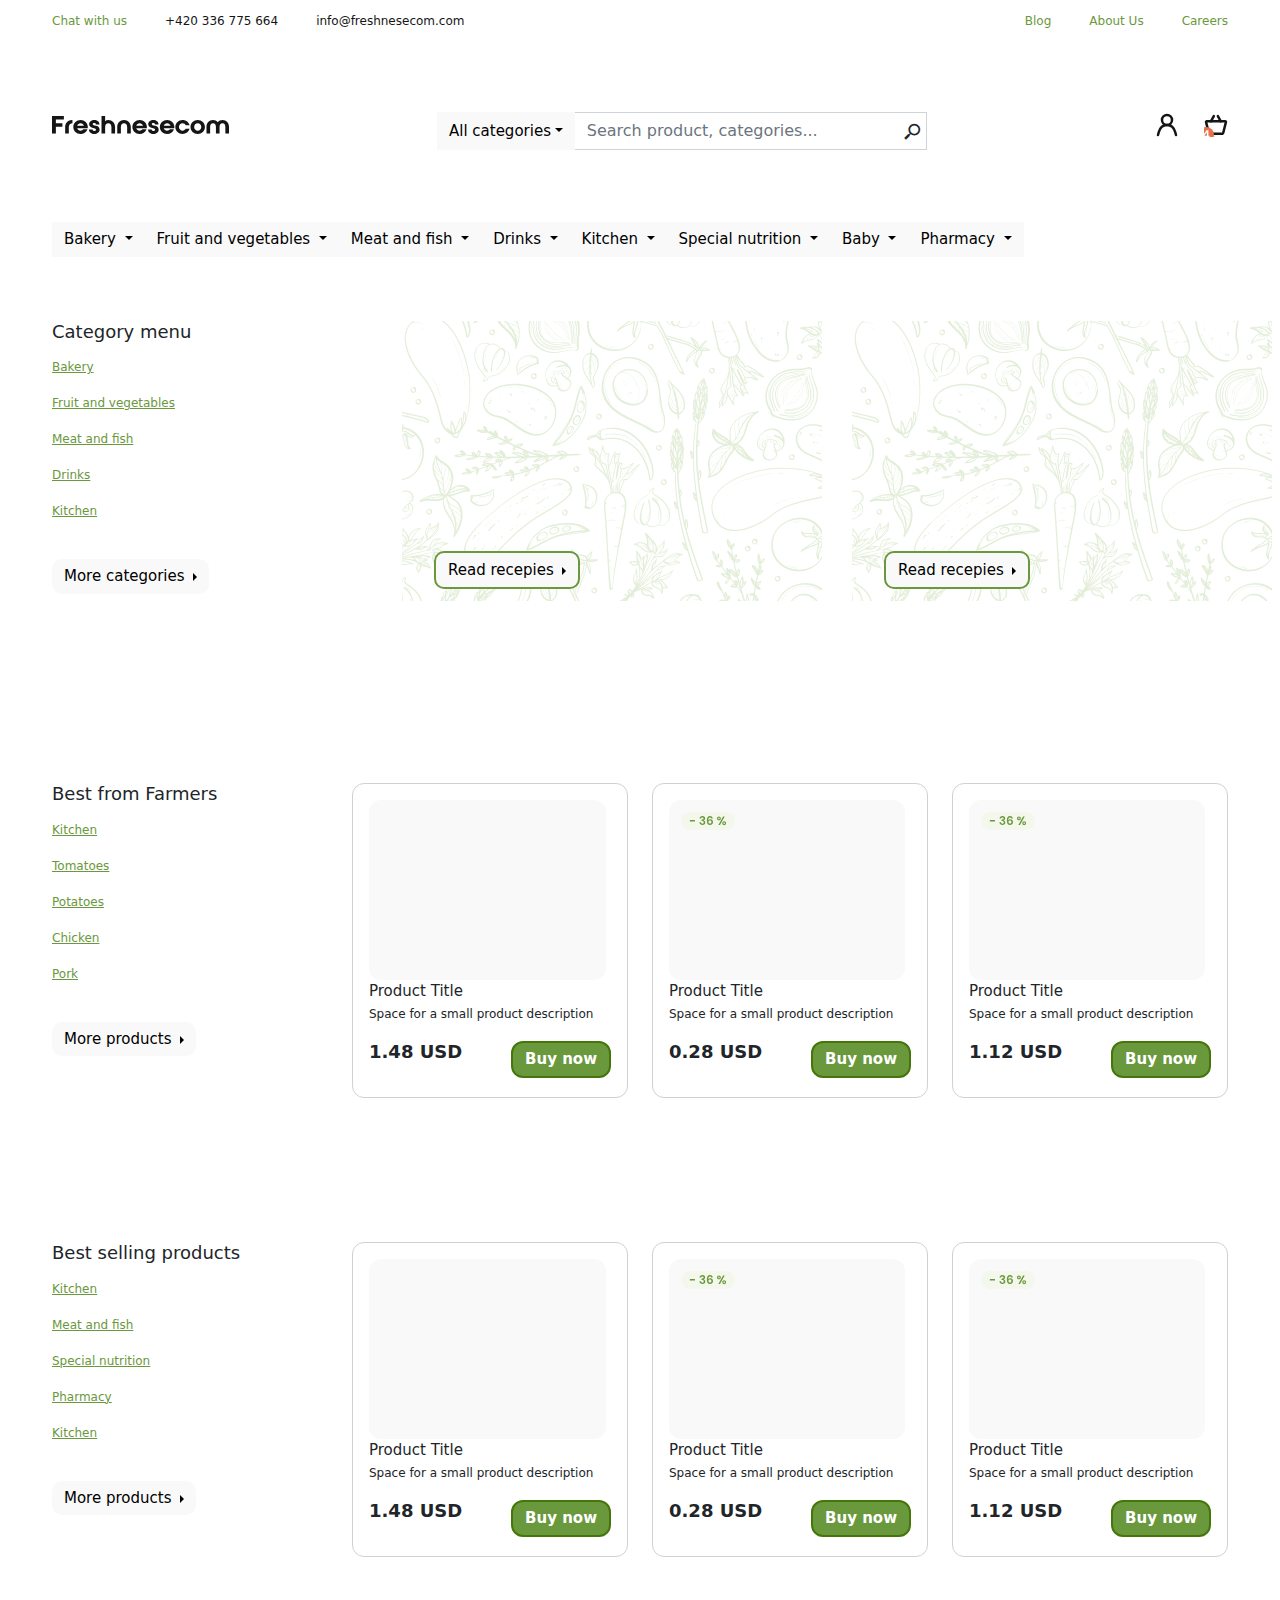
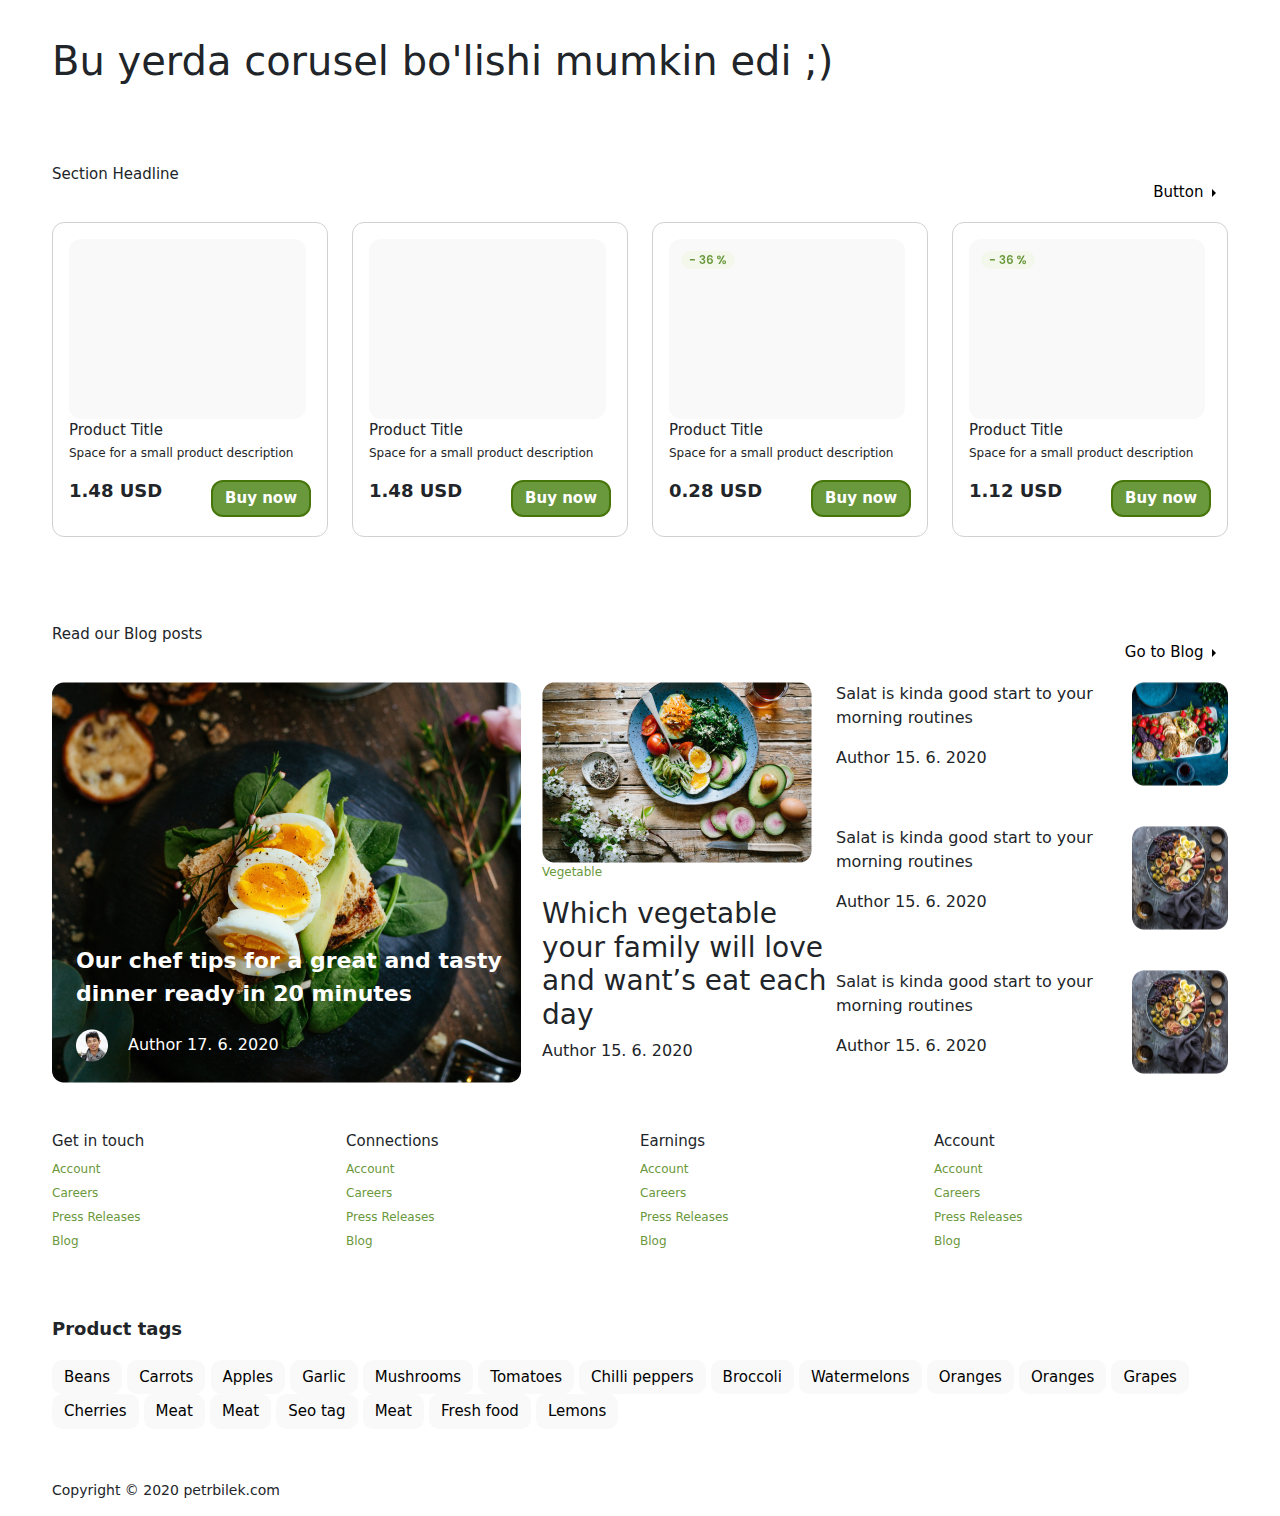
<file: index.html>
<!DOCTYPE html>
<html lang="en">

<head>
  <meta charset="UTF-8">
  <meta http-equiv="X-UA-Compatible" content="IE=edge">
  <meta name="viewport" content="width=device-width, initial-scale=1.0">
  <link rel="stylesheet" href="https://necolas.github.io/normalize.css/8.0.1/normalize.css">
  <link rel="stylesheet" href="./bootstrap-5.1.3-dist/css/bootstrap.css">
  <link href='https://unpkg.com/boxicons@2.1.1/css/boxicons.min.css' rel='stylesheet'>
  <script src="https://cdn.jsdelivr.net/npm/bootstrap@5.1.3/dist/js/bootstrap.bundle.min.js"
    integrity="sha384-ka7Sk0Gln4gmtz2MlQnikT1wXgYsOg+OMhuP+IlRH9sENBO0LRn5q+8nbTov4+1p" crossorigin="anonymous">
  </script>
  <script src="https://cdn.jsdelivr.net/npm/@popperjs/core@2.10.2/dist/umd/popper.min.js"
    integrity="sha384-7+zCNj/IqJ95wo16oMtfsKbZ9ccEh31eOz1HGyDuCQ6wgnyJNSYdrPa03rtR1zdB" crossorigin="anonymous">
  </script>
  <script src="https://cdn.jsdelivr.net/npm/bootstrap@5.1.3/dist/js/bootstrap.min.js"
    integrity="sha384-QJHtvGhmr9XOIpI6YVutG+2QOK9T+ZnN4kzFN1RtK3zEFEIsxhlmWl5/YESvpZ13" crossorigin="anonymous">
  </script>
  <link rel="stylesheet" href="main.css">
  <title>Document</title>
</head>

<body>
  <section class="container-fluid">
    <nav class="navbar header">
      <ul class="header__list">
        <li class="header__item"><a class="header__link-blog" href="#">Chat with us</a></li>
        <li class="header__item"><a class="header__link" href="#">+420 336 775 664</a></li>
        <li class="header__item"><a class="header__link" href="#">info@freshnesecom.com</a></li>
      </ul>
      <ul class="header__list">
        <li class="header__item-blog"><a class="header__link-blog" href="about.html">Blog</a></li>
        <li class="header__item-blog"><a class="header__link-blog" href="#">About Us</a></li>
        <li class="header__item-blog"><a class="header__link-blog" href="#">Careers</a></li>
      </ul>
    </nav>
    <ul class="form__list">
      <li>
        <a href="index.html">
          <img src="img/Freshnesecom.svg" alt="freshnesecom">
        </a>
      </li>
      <li class="col-5">
        <div class="input-group mb-3">
          <button class="btn btn-outline-secondary dropdown-toggle" type="button" data-bs-toggle="dropdown"
            aria-expanded="false">All categories</button>
          <ul class="dropdown-menu">
            <li><a class="dropdown-item" href="#">Action</a></li>
            <li><a class="dropdown-item" href="#">Another action</a></li>
            <li><a class="dropdown-item" href="#">Something else here</a></li>
            <li>
              <hr class="dropdown-divider">
            </li>
            <li><a class="dropdown-item" href="#">Separated link</a></li>
          </ul>
          <input type="text" class="form-control" aria-label="Text input with dropdown button"
            placeholder="Search product, categories...">
          <i class='bx bx-search-alt-2 bx-rotate-90'></i>
        </div>
      </li>
      <li>
        <div>
          <img class="icon__img" src="img/contact.svg" alt="contact">
          <img class="icon__img" src="img/shop.svg" alt="shop">
        </div>
      </li>
    </ul>
    <div class="button__bkg col-8 col-md-8 col-sm-6 col-xs-6">
      <div class="dropdown">
        <button class="btn btn-outline-secondary dropdown-toggle" type="button" id="dropdownMenu2"
          data-bs-toggle="dropdown" aria-expanded="false">
          Bakery
        </button>
        <ul class="dropdown-menu" aria-labelledby="dropdownMenu2">
          <li><button class="dropdown-item" type="button">Action</button></li>
          <li><button class="dropdown-item" type="button">Another action</button></li>
          <li><button class="dropdown-item" type="button">Something else here</button></li>
        </ul>
      </div>
      <div class="dropdown">
        <button class="btn btn-outline-secondary dropdown-toggle" type="button" id="dropdownMenu2"
          data-bs-toggle="dropdown" aria-expanded="false">
          Fruit and vegetables
        </button>
        <ul class="dropdown-menu" aria-labelledby="dropdownMenu2">
          <li><button class="dropdown-item" type="button">Action</button></li>
          <li><button class="dropdown-item" type="button">Another action</button></li>
          <li><button class="dropdown-item" type="button">Something else here</button></li>
        </ul>
      </div>
      <div class="dropdown">
        <button class="btn btn-outline-secondary dropdown-toggle" type="button" id="dropdownMenu2"
          data-bs-toggle="dropdown" aria-expanded="false">
          Meat and fish
        </button>
        <ul class="dropdown-menu" aria-labelledby="dropdownMenu2">
          <li><button class="dropdown-item" type="button">Action</button></li>
          <li><button class="dropdown-item" type="button">Another action</button></li>
          <li><button class="dropdown-item" type="button">Something else here</button></li>
        </ul>
      </div>
      <div class="dropdown">
        <button class="btn btn-outline-secondary dropdown-toggle" type="button" id="dropdownMenu2"
          data-bs-toggle="dropdown" aria-expanded="false">
          Drinks
        </button>
        <ul class="dropdown-menu" aria-labelledby="dropdownMenu2">
          <li><button class="dropdown-item" type="button">Action</button></li>
          <li><button class="dropdown-item" type="button">Another action</button></li>
          <li><button class="dropdown-item" type="button">Something else here</button></li>
        </ul>
      </div>
      <div class="dropdown">
        <button class="btn btn-outline-secondary dropdown-toggle" type="button" id="dropdownMenu2"
          data-bs-toggle="dropdown" aria-expanded="false">
          Kitchen
        </button>
        <ul class="dropdown-menu" aria-labelledby="dropdownMenu2">
          <li><button class="dropdown-item" type="button">Action</button></li>
          <li><button class="dropdown-item" type="button">Another action</button></li>
          <li><button class="dropdown-item" type="button">Something else here</button></li>
        </ul>
      </div>
      <div class="dropdown">
        <button class="btn btn-outline-secondary dropdown-toggle" type="button" id="dropdownMenu2"
          data-bs-toggle="dropdown" aria-expanded="false">
          Special nutrition
        </button>
        <ul class="dropdown-menu" aria-labelledby="dropdownMenu2">
          <li><button class="dropdown-item" type="button">Action</button></li>
          <li><button class="dropdown-item" type="button">Another action</button></li>
          <li><button class="dropdown-item" type="button">Something else here</button></li>
        </ul>
      </div>
      <div class="dropdown">
        <button class="btn btn-outline-secondary dropdown-toggle" type="button" id="dropdownMenu2"
          data-bs-toggle="dropdown" aria-expanded="false">
          Baby
        </button>
        <ul class="dropdown-menu" aria-labelledby="dropdownMenu2">
          <li><button class="dropdown-item" type="button">Action</button></li>
          <li><button class="dropdown-item" type="button">Another action</button></li>
          <li><button class="dropdown-item" type="button">Something else here</button></li>
        </ul>
      </div>
      <div class="dropdown">
        <button class="btn btn-outline-secondary dropdown-toggle" type="button" id="dropdownMenu2"
          data-bs-toggle="dropdown" aria-expanded="false">
          Pharmacy
        </button>
        <ul class="dropdown-menu" aria-labelledby="dropdownMenu2">
          <li><button class="dropdown-item" type="button">Action</button></li>
          <li><button class="dropdown-item" type="button">Another action</button></li>
          <li><button class="dropdown-item" type="button">Something else here</button></li>
        </ul>
      </div>
    </div>
  </section>
  <section class="container-fluid">
    <div class="category__block">
      <ul class="row justify-content-between">
        <li class="col-lg-3 col-md-12">
          <ul class="category__list">
            <li>
              <h4 class="category__title">Category menu</h4>
            </li>
            <li><a class="categroy__link" href="#">Bakery</a></li>
            <li><a class="categroy__link" href="#">Fruit and vegetables</a></li>
            <li><a class="categroy__link" href="#">Meat and fish</a></li>
            <li><a class="categroy__link" href="#">Drinks</a></li>
            <li><a class="categroy__link" href="#">Kitchen</a></li>
            <li>
              <div class="btn-group dropend">
                <button type="button" class="btn btn-secondary dropdown-toggle category__btn" data-bs-toggle="dropdown"
                  aria-expanded="false">
                  More categories </button>
                <ul class="dropdown-menu">
                  <li><a class="dropdown-item" href="#">Menu item</a></li>
                  <li><a class="dropdown-item" href="#">Menu item</a></li>
                  <li><a class="dropdown-item" href="#">Menu item</a></li>
                </ul>
              </div>
            </li>
          </ul>
        </li>
        <li class="col-lg-4 col-md-6">
          <div>
            <img src="img/category-bg.png" alt="">
            <div class="btn-group dropend">
              <button type="button" class="btn btn-secondary dropdown-toggle category__img-btn"
                data-bs-toggle="dropdown" aria-expanded="false">
                Read recepies
              </button>
            </div>
        </li>
        <li class="col-lg-4 col-md-6">
          <div>
            <img src="img/category-bg.png" alt="">
            <div class="btn-group dropend">
              <button type="button" class="btn btn-secondary dropdown-toggle category__img-btn"
                data-bs-toggle="dropdown" aria-expanded="false">
                Read recepies
              </button>
            </div>
        </li>
      </ul>
    </div>
    <div class="category__block">
      <ul class="row justify-content-lg-between">
        <li class="col-lg-3 col-md-6 col-sm-6">
          <ul class="category__list">
            <li>
              <h4 class="category__title">Best from Farmers</h4>
            </li>
            <li><a class="categroy__link" href="#">Kitchen </a></li>
            <li><a class="categroy__link" href="#">Tomatoes</a></li>
            <li><a class="categroy__link" href="#">Potatoes</a></li>
            <li><a class="categroy__link" href="#">Chicken</a></li>
            <li><a class="categroy__link" href="#">Pork</a></li>
            <li>
              <div class="btn-group dropend">
                <button type="button" class="btn btn-secondary dropdown-toggle category__btn" data-bs-toggle="dropdown"
                  aria-expanded="false">
                  More products
                </button>
                <ul class="dropdown-menu">
                  <li><a class="dropdown-item" href="#">Menu item</a></li>
                  <li><a class="dropdown-item" href="#">Menu item</a></li>
                  <li><a class="dropdown-item" href="#">Menu item</a></li>
                </ul>
              </div>
            </li>
          </ul>
        </li>
        <li class="col-lg-3 col-md-6 col-sm-6">
          <div class="product__box">
            <img src="img/product_img.svg" alt="product">
            <h4 class="product__title">Product Title</h4>
            <p class="product__text">Space for a small product description </p>
            <div class="product__cost">
              <p class="prouct__price">1.48 USD</p>
              <a class="product__link" href="#">Buy now</a>
            </div>
        </li>
        <li class="col-lg-3 col-md-6 col-sm-6">
          <div class="product__box">
            <img src="img/product-cost.svg" alt="product">
            <h4 class="product__title">Product Title</h4>
            <p class="product__text">Space for a small product description </p>
            <div class="product__cost">
              <p class="prouct__price">0.28 USD</p>
              <a class="product__link" href="#">Buy now</a>
            </div>
        </li>
        <li class="col-lg-3 col-md-6 col-sm-6">
          <div class="product__box">
            <img src="img/product-cost.svg" alt="product">
            <h4 class="product__title">Product Title</h4>
            <p class="product__text">Space for a small product description </p>
            <div class="product__cost">
              <p class="prouct__price">1.12 USD</p>
              <a class="product__link" href="#">Buy now</a>
            </div>
        </li>
      </ul>
    </div>
    <div class="category__block">
      <ul class="row justify-content-lg-between">
        <li class="col-lg-3 col-md-6 col-sm-6">
          <ul class="category__list">
            <li>
              <h4 class="category__title">Best selling products</h4>
            </li>
            <li><a class="categroy__link" href="#">Kitchen</a></li>
            <li><a class="categroy__link" href="#">Meat and fish</a></li>
            <li><a class="categroy__link" href="#">Special nutrition</a></li>
            <li><a class="categroy__link" href="#">Pharmacy</a></li>
            <li><a class="categroy__link" href="#">Kitchen</a></li>
            <li>
              <div class="btn-group dropend">
                <button type="button" class="btn btn-secondary dropdown-toggle category__btn" data-bs-toggle="dropdown"
                  aria-expanded="false">
                  More products
                </button>
                <ul class="dropdown-menu">
                  <li><a class="dropdown-item" href="#">Menu item</a></li>
                  <li><a class="dropdown-item" href="#">Menu item</a></li>
                  <li><a class="dropdown-item" href="#">Menu item</a></li>
                </ul>
              </div>
            </li>
          </ul>
        </li>
        <li class="col-lg-3 col-md-6 col-sm-6">
          <div class="product__box">
            <img src="img/product_img.svg" alt="product">
            <h4 class="product__title">Product Title</h4>
            <p class="product__text">Space for a small product description </p>
            <div class="product__cost">
              <p class="prouct__price">1.48 USD</p>
              <a class="product__link" href="#">Buy now</a>
            </div>
        </li>
        <li class="col-lg-3 col-md-6 col-sm-6">
          <div class="product__box">
            <img src="img/product-cost.svg" alt="product">
            <h4 class="product__title">Product Title</h4>
            <p class="product__text">Space for a small product description </p>
            <div class="product__cost">
              <p class="prouct__price">0.28 USD</p>
              <a class="product__link" href="#">Buy now</a>
            </div>
        </li>
        <li class="col-lg-3 col-md-6 col-sm-6">
          <div class="product__box">
            <img src="img/product-cost.svg" alt="product">
            <h4 class="product__title">Product Title</h4>
            <p class="product__text">Space for a small product description </p>
            <div class="product__cost">
              <p class="prouct__price">1.12 USD</p>
              <a class="product__link" href="#">Buy now</a>
            </div>
        </li>
      </ul>
    </div>
    <div>
      <div>
        <h1>Bu yerda corusel bo'lishi mumkin edi ;)</h1>
      </div>
    </div>
    <div class="healine">
      <div class="headline__button">
        <h3 class="headline__title">Section Headline</h3>
        <div class="btn-group dropend">
          <button type="button" class="btn btn-secondary dropdown-toggle headline__btn" data-bs-toggle="dropdown"
            aria-expanded="false">
            Button
          </button>
          <ul class="dropdown-menu">
            <li><a class="dropdown-item" href="#">Menu item</a></li>
            <li><a class="dropdown-item" href="#">Menu item</a></li>
            <li><a class="dropdown-item" href="#">Menu item</a></li>
          </ul>
        </div>
      </div>
      <ul class="row justify-content-lg-between">
        <li class="col-lg-3 col-md-6 col-sm-6">
          <div class="product__box">
            <img src="img/product_img.svg" alt="product">
            <h4 class="product__title">Product Title</h4>
            <p class="product__text">Space for a small product description </p>
            <div class="product__cost">
              <p class="prouct__price">1.48 USD</p>
              <a class="product__link" href="#">Buy now</a>
            </div>
        </li>
        <li class="col-lg-3 col-md-6 col-sm-6">
          <div class="product__box">
            <img src="img/product_img.svg" alt="product">
            <h4 class="product__title">Product Title</h4>
            <p class="product__text">Space for a small product description </p>
            <div class="product__cost">
              <p class="prouct__price">1.48 USD</p>
              <a class="product__link" href="#">Buy now</a>
            </div>
        </li>
        <li class="col-lg-3 col-md-6 col-sm-6">
          <div class="product__box">
            <img src="img/product-cost.svg" alt="product">
            <h4 class="product__title">Product Title</h4>
            <p class="product__text">Space for a small product description </p>
            <div class="product__cost">
              <p class="prouct__price">0.28 USD</p>
              <a class="product__link" href="#">Buy now</a>
            </div>
        </li>
        <li class="col-lg-3 col-md-6 col-sm-6">
          <div class="product__box">
            <img src="img/product-cost.svg" alt="product">
            <h4 class="product__title">Product Title</h4>
            <p class="product__text">Space for a small product description </p>
            <div class="product__cost">
              <p class="prouct__price">1.12 USD</p>
              <a class="product__link" href="#">Buy now</a>
            </div>
        </li>
      </ul>
    </div>
    <div>
      <div class="healine">
        <div class="headline__button align-items-center">
          <h3 class="headline__title">Read our Blog posts</h3>
          <div class="btn-group dropend">
            <button type="button" class="btn btn-secondary dropdown-toggle headline__btn" data-bs-toggle="dropdown"
              aria-expanded="false">
              Go to Blog
            </button>
            <ul class="dropdown-menu">
              <li><a class="dropdown-item" href="#">Menu item</a></li>
              <li><a class="dropdown-item" href="#">Menu item</a></li>
              <li><a class="dropdown-item" href="#">Menu item</a></li>
            </ul>
          </div>
        </div>
      </div>
      <ul class="food__list">
        <li class="col-lg-5">
          <div class="food__item">
            <img src="img/foo__img.png" alt="foo__img">
            <div class="food__item-part">
              <p class="food__item-text">Our chef tips for a great and tasty dinner ready in 20 minutes</p>
              <div class="food__user">
                <img class="food__userimg" src="img/avatar.png" alt="Ellipse">
                <p class="food__username">Author 17. 6. 2020</p>
              </div>
            </div>
          </div>
        </li>
        <li class="col-lg-3">
          <div class="vegetable__card">
            <img src="img/soup.png" alt="soup">
            <p class="header__link-blog">Vegetable</p>
            <h3>
              Which vegetable your family will love and want’s eat each day
            </h3>
            <p>Author 15. 6. 2020</p>
          </div>
        </li>
        <li class="col-lg-4">
          <ul>
            <li class="food__item-card d-flex">
              <div>
                <p>Salat is kinda good start to your morning routines</p>
                <p>Author 15. 6. 2020</p>
              </div>
              <img src="img/salat.png" alt="salat">
            </li>
            <li class="food__item-card d-flex">
              <div>
                <p>Salat is kinda good start to your morning routines</p>
                <p>Author 15. 6. 2020</p>
              </div>
              <img src="img/eggs.png" alt="eggs">
            </li>
            <li class="food__item-card d-flex">
              <div>
                <p>Salat is kinda good start to your morning routines</p>
                <p>Author 15. 6. 2020</p>
              </div>
              <img src="img/eggs.png" alt="eggs">
            </li>
          </ul>
        </li>
      </ul>
    </div>
    <footer>
      <ul class="d-flex">
        <li class="col-lg-3">
          <ul>
            <li>
            <li>
              <h4 class="product__title">Get in touch</h4>
            </li>
            <li><a class="header__link-blog" href="#">Account</a></li>
            <li><a class="header__link-blog" href="#">Careers</a></li>
            <li><a class="header__link-blog" href="#">Press Releases</a></li>
            <li><a class="header__link-blog" href="#">Blog</a></li>
        </li>
      </ul>
      </li>
      <li class="col-lg-3">
        <ul>
          <li>
          <li>
            <h4 class="product__title">Connections</h4>
          </li>
          <li><a class="header__link-blog" href="#">Account</a></li>
          <li><a class="header__link-blog" href="#">Careers</a></li>
          <li><a class="header__link-blog" href="#">Press Releases</a></li>
          <li><a class="header__link-blog" href="#">Blog</a></li>
      </li>
      </ul>
      </li>
      <li class="col-lg-3">
        <ul>
          <li>
          <li>
            <h4 class="product__title">Earnings</h4>
          </li>
          <li><a class="header__link-blog" href="#">Account</a></li>
          <li><a class="header__link-blog" href="#">Careers</a></li>
          <li><a class="header__link-blog" href="#">Press Releases</a></li>
          <li><a class="header__link-blog" href="#">Blog</a></li>
      </li>
      </ul>
      </li>
      <li class="col-lg-3">
        <ul>
          <li>
          <li>
            <h4 class="product__title">Account</h4>
          </li>
          <li><a class="header__link-blog" href="#">Account</a></li>
          <li><a class="header__link-blog" href="#">Careers</a></li>
          <li><a class="header__link-blog" href="#">Press Releases</a></li>
          <li><a class="header__link-blog" href="#">Blog</a></li>
      </li>
      </ul>
      </li>
      </ul>
      <div>
        <div class="footer__product">
          <h3 class="footer__title">Product tags</h3>
          <button type="button" class="btn btn-primary footer__btn">Beans</button>
          <button type="button" class="btn btn-primary footer__btn">Carrots</button>
          <button type="button" class="btn btn-primary footer__btn">Apples</button>
          <button type="button" class="btn btn-primary footer__btn">Garlic</button>
          <button type="button" class="btn btn-primary footer__btn">Mushrooms</button>
          <button type="button" class="btn btn-primary footer__btn">Tomatoes</button>
          <button type="button" class="btn btn-primary footer__btn">Chilli peppers</button>
          <button type="button" class="btn btn-primary footer__btn">Broccoli</button>
          <button type="button" class="btn btn-primary footer__btn">Watermelons</button>
          <button type="button" class="btn btn-primary footer__btn">Oranges</button>
          <button type="button" class="btn btn-primary footer__btn">Oranges</button>
          <button type="button" class="btn btn-primary footer__btn">Grapes</button>
          <button type="button" class="btn btn-primary footer__btn">Cherries</button>
          <button type="button" class="btn btn-primary footer__btn">Meat</button>
          <button type="button" class="btn btn-primary footer__btn">Meat</button>
          <button type="button" class="btn btn-primary footer__btn">Seo tag</button>
          <button type="button" class="btn btn-primary footer__btn">Meat</button>
          <button type="button" class="btn btn-primary footer__btn">Fresh food</button>
          <button type="button" class="btn btn-primary footer__btn">Lemons</button>
        </div>
        <p class="footer__made">Copyright © 2020 petrbilek.com</p>
      </div>
    </footer>
  </section>
  <script src="/bootstrap-5.1.3-dist/js/bootstrap.js"></script>
</body>

</html>
</file>
<file: main.css>
.header__list {
  display: flex;
  list-style-type: none;
}
.header__item {
  margin-right: 38px;
}

.header__item-blog {
  margin-left: 38px;
}
.header__link {
  color: #151515;
  font-size: 12px;
  text-decoration: none;
} 

.header__link-blog {
  font-size: 12px;
  color: #6A983C;
  text-decoration: none;
} 

.form__list {
  display: flex; 
  justify-content: space-between;
  list-style-type: none;
  margin: 56px 0 56px;
}

.form-control {
  border-radius: 50%;
}

.bx-search-alt-2 {
  position: absolute;
  right: 5px;
  top: 10px;
  font-size: 20px;
}

.icon__img {
  width: 24px;
  height: 24px;
  margin-left: 20px;
}

.button__bkg {
  background-color: #F9F9F9;
  display: flex;
  
}

li {
  list-style-type: none;
}

.btn {
  border-radius: 0;
  background-color: #F9F9F9;
  border:none;
  color: #000;
  font-weight: 500;
  font-size: 15px;
}

.category__block {
  padding: 64px 0;
}

.category__title {
  font-size: 18px;
}

.category__list {
  list-style-type: none;
}

.category__list li {
  margin-bottom: 12px;
}

.category__btn {
  margin-top: 25px;
  background-color: #F9F9F9;
  border-radius: 10px;
}

.categroy__link {
  font-size: 12px;
  color: #6A983C;
  list-style-type: none;
 
} 

.category__img-btn {
  position: absolute;
  top: -50px;
  left: 32px;
  border: 2px solid #6A983C;
  border-radius: 10px;
}

.product__box {
  padding: 16px;
  border: 1px solid #D1D1D1;
  box-sizing: border-box;
  border-radius: 12px;
}

.product__title {
  font-weight: 500;
  font-size: 15px;
  line-height: 22px;
  margin-bottom: 4px;
}
.product__text {
  font-size: 12px;
  line-height: 16px;
  margin-bottom: 16px;
}
.product__cost {
  display: flex;
  justify-content: space-between;
  align-items: center;

}
.prouct__price {
  font-weight: 600;
  font-size: 18px;
  line-height: 27px;
}
.product__link {
  color: #fff;
  font-weight: bold;
  font-size: 15px;
  padding:  5px 12px;
  background: #6A983C;
  border: 2px solid #46760A;
  box-sizing: border-box;
  border-radius: 12px;
  text-decoration: none;
}

.healine {
  padding-top: 70px;
}

.headline__title {
  font-weight: 500;
  font-size: 15px;
  line-height: 22px;
  margin-bottom: 37px;
}

.headline__button {
  display: flex;
  justify-content: space-between;
}

.headline__btn {
  padding: 0 12px;
  background: #FFFFFF;
  border-radius: 12px;
}

.shop__list {
  display: flex;
  justify-content: space-between;
}

.food__list {
  display: flex;
  justify-content: space-between;
}


.food__item {
  position: relative;
  color: #fff;
}

.food__item-part {
  position: absolute;
  bottom: 10px;
  left: 24px;
}
.food__item-text {
  font-weight: 600;
  font-size: 22px;
  line-height: 33px;
  margin: 8px 0px;
}
.food__user {
  display: flex;
  justify-content: start;
  align-items: center;
}

.food__username {
  padding-top: 15px;
  margin-left: 20px;
} 

.food__item-card {
  margin-bottom: 40px;
}



ul {
  padding: 0;
}

.footer__btn {
  border-radius: 10px;
}

.footer__title {
  font-weight: 600;
  font-size: 18px;
  margin-bottom: 20px;
}

.footer__product {
  padding-top: 50px;
}

.footer__made {
  margin-top: 52px;
  font-weight: normal;
  font-size: 14px;
  line-height: 19px;
}

.food__list {
  display: flex;
  justify-content: space-between; 
}

@media screen and (max-width:992px) {
  
  .food__item {
    margin-bottom: 30px;
  }
  .food__list {
    display: flex;  
    flex-direction: column;
  }
}


@media screen and (max-width: 660px) {
  .navbar {
    display: none;
  }
  
}
</file>
